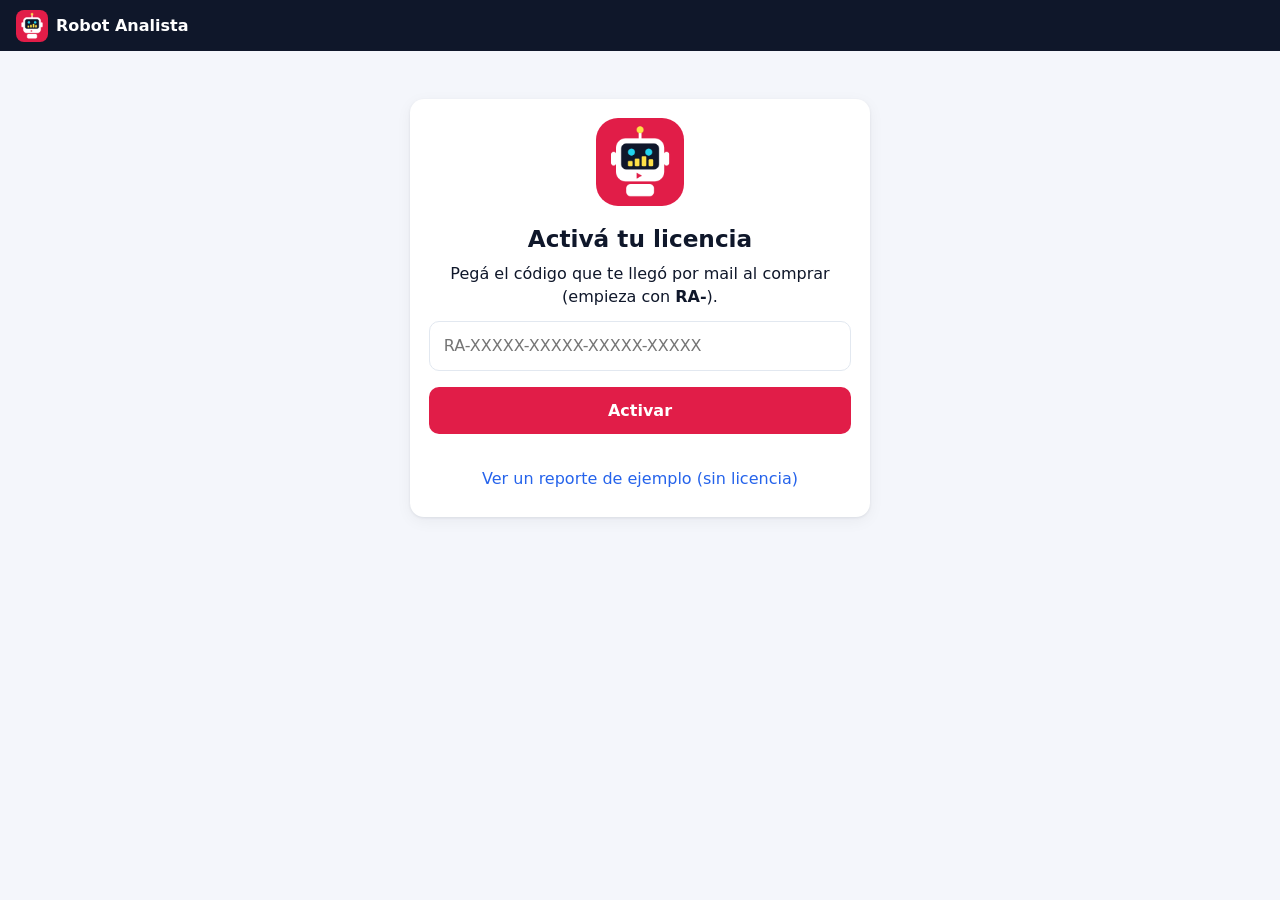
<file: index.html>
<!doctype html>
<html lang="es">
<head>
  <meta charset="utf-8">
  <meta name="viewport" content="width=device-width, initial-scale=1, viewport-fit=cover">
  <title>Robot Analista · Analizador de canales de YouTube</title>
  <meta name="description" content="Descubrí qué títulos, formatos y horarios le funcionan a un canal de YouTube. Usa la API oficial de YouTube con tu propia clave.">
  <meta name="theme-color" content="#0f172a">
  <link rel="manifest" href="manifest.json">
  <link rel="icon" type="image/png" sizes="32x32" href="icons/favicon-32.png">
  <link rel="apple-touch-icon" href="icons/apple-touch-icon.png">
  <meta name="apple-mobile-web-app-capable" content="yes">
  <meta name="mobile-web-app-capable" content="yes">
  <meta name="apple-mobile-web-app-title" content="Robot Analista">
  <link rel="stylesheet" href="css/app.css">
</head>
<body>
  <header class="barra no-print">
    <div class="marca"><img src="icons/icon-192.png" alt="" width="32" height="32"><span>Robot Analista</span></div>
    <nav>
      <button class="nav-btn" data-ir="inicio" hidden>Analizar</button>
      <button class="nav-btn" data-ir="ajustes" hidden>Ajustes</button>
      <button id="btn-instalar" class="nav-btn destacado" hidden>Instalar</button>
    </nav>
  </header>

  <main id="app">
    <!-- 1) Licencia -->
    <section id="pantalla-licencia" class="pantalla" hidden>
      <div class="tarjeta centro">
        <img src="icons/icon-512.png" alt="" class="logo-grande">
        <h1>Activá tu licencia</h1>
        <p>Pegá el código que te llegó por mail al comprar (empieza con <b>RA-</b>).</p>
        <form id="form-licencia" autocomplete="off">
          <input id="in-licencia" class="campo mono" placeholder="RA-XXXXX-XXXXX-XXXXX-XXXXX" maxlength="40" spellcheck="false" autocapitalize="characters" required>
          <button class="btn primario ancho" type="submit">Activar</button>
          <p id="msg-licencia" class="msg" role="alert"></p>
        </form>
        <button id="btn-demo" class="btn link">Ver un reporte de ejemplo (sin licencia)</button>
      </div>
    </section>

    <!-- 2) Clave de API -->
    <section id="pantalla-clave" class="pantalla" hidden>
      <div class="tarjeta">
        <h1>Conectá la API de YouTube</h1>
        <p>Robot Analista usa la <b>API oficial de YouTube</b> con <b>tu propia clave gratuita</b>. Se guarda solo en este dispositivo y no se envía a ningún otro servidor.</p>
        <form id="form-clave" autocomplete="off">
          <label for="in-clave">Tu clave de API</label>
          <input id="in-clave" class="campo mono" placeholder="AIza…" spellcheck="false" required>
          <button class="btn primario ancho" type="submit">Guardar y probar</button>
          <p id="msg-clave" class="msg" role="alert"></p>
        </form>
        <details class="guia" open>
          <summary>¿Cómo consigo la clave gratis? (5 minutos)</summary>
          <ol>
            <li>Entrá a <a href="https://console.cloud.google.com/" target="_blank" rel="noopener">console.cloud.google.com</a> con tu cuenta de Google. Es gratis y para esto <b>no pide tarjeta</b>.</li>
            <li>Arriba a la izquierda tocá el selector de proyecto → <b>Proyecto nuevo</b> → nombre: <i>Robot Analista</i> → <b>Crear</b>. Asegurate de que quede seleccionado.</li>
            <li>Menú ☰ → <b>APIs y servicios</b> → <b>Biblioteca</b>. Buscá <b>YouTube Data API v3</b> y tocá <b>Habilitar</b>.</li>
            <li>Menú ☰ → <b>APIs y servicios</b> → <b>Credenciales</b> → <b>+ Crear credenciales</b> → <b>Clave de API</b>. Copiá la clave (empieza con <span class="mono">AIza</span>).</li>
            <li><b>Recomendado:</b> en la clave tocá <b>Editar</b> → <i>Restricciones de API</i> → <b>Restringir clave</b> → marcá solo <b>YouTube Data API v3</b> → <b>Guardar</b>.</li>
            <li>Pegala arriba y tocá <b>Guardar y probar</b>.</li>
          </ol>
          <p class="nota">Cuota gratis: 10.000 unidades por día. Cada canal analizado usa unas 3 unidades, así que alcanza para cientos de análisis diarios.</p>
        </details>
      </div>
    </section>

    <!-- 3) Inicio / análisis -->
    <section id="pantalla-inicio" class="pantalla" hidden>
      <div class="tarjeta">
        <h1>Analizar canales</h1>
        <p class="sub">Escribí el <b>@usuario</b> o el link del canal. Podés comparar hasta 3.</p>
        <form id="form-canales" autocomplete="off">
          <div id="lista-canales">
            <input class="campo in-canal" placeholder="@canal o https://youtube.com/@canal" spellcheck="false" autocapitalize="off" required>
          </div>
          <button id="btn-agregar" type="button" class="btn secundario">+ Agregar canal para comparar</button>
          <details class="opciones">
            <summary>Opciones</summary>
            <label for="in-tema">Tema para las ideas de títulos (opcional)</label>
            <input id="in-tema" class="campo" placeholder="Ej.: autos clásicos, recetas fáciles (separá con comas)">
            <label class="check"><input type="checkbox" id="in-refrescar"> Ignorar datos guardados y volver a consultar YouTube</label>
          </details>
          <button class="btn primario ancho" type="submit" id="btn-analizar">Analizar</button>
        </form>
        <div id="progreso" class="progreso" hidden><div class="spinner"></div><span id="progreso-txt">Consultando YouTube…</span></div>
        <p id="msg-inicio" class="msg" role="alert"></p>
        <div id="historial" class="historial"></div>
      </div>
      <p class="pie">Solo lee datos públicos (títulos, vistas, likes, comentarios, duración, fecha, etiquetas y largo de la descripción) de los últimos 50 videos. No descarga videos ni cambia nada en YouTube. <a href="privacidad.html">Privacidad</a></p>
    </section>

    <!-- 4) Reporte -->
    <section id="pantalla-reporte" class="pantalla" hidden>
      <div class="acciones no-print">
        <button class="btn secundario" data-ir="inicio">← Nuevo análisis</button>
        <div class="derecha">
          <button id="btn-pdf" class="btn secundario">PDF</button>
          <button id="btn-csv" class="btn secundario">CSV</button>
        </div>
      </div>
      <div id="tabs" class="tabs no-print"></div>
      <div id="reporte"></div>
    </section>

    <!-- 5) Ajustes -->
    <section id="pantalla-ajustes" class="pantalla" hidden>
      <div class="tarjeta">
        <h1>Ajustes</h1>
        <h3>Clave de API de YouTube</h3>
        <p id="aj-clave" class="mono"></p>
        <button class="btn secundario" id="btn-cambiar-clave">Cambiar clave</button>
        <h3>Licencia</h3>
        <p id="aj-licencia" class="mono"></p>
        <h3>Datos guardados</h3>
        <p>Los análisis se guardan 6 horas en este dispositivo para no gastar cuota.</p>
        <button class="btn secundario" id="btn-borrar-cache">Borrar análisis guardados</button>
        <button class="btn peligro" id="btn-borrar-todo">Borrar todo (clave, licencia y datos)</button>
        <h3>Acerca de</h3>
        <p class="nota">Robot Analista v<span id="version"></span>. Usa la YouTube Data API v3 oficial. No está afiliado ni respaldado por YouTube ni Google. Los resultados son estadísticas sobre datos públicos, no garantías de vistas. <a href="privacidad.html">Privacidad</a>.</p>
      </div>
    </section>
  </main>

  <div id="toast" class="toast" hidden></div>

  <script src="js/licencia.js"></script>
  <script src="js/analisis.js"></script>
  <script src="js/youtube.js"></script>
  <script src="js/demo.js"></script>
  <script src="js/app.js"></script>
</body>
</html>
</file>
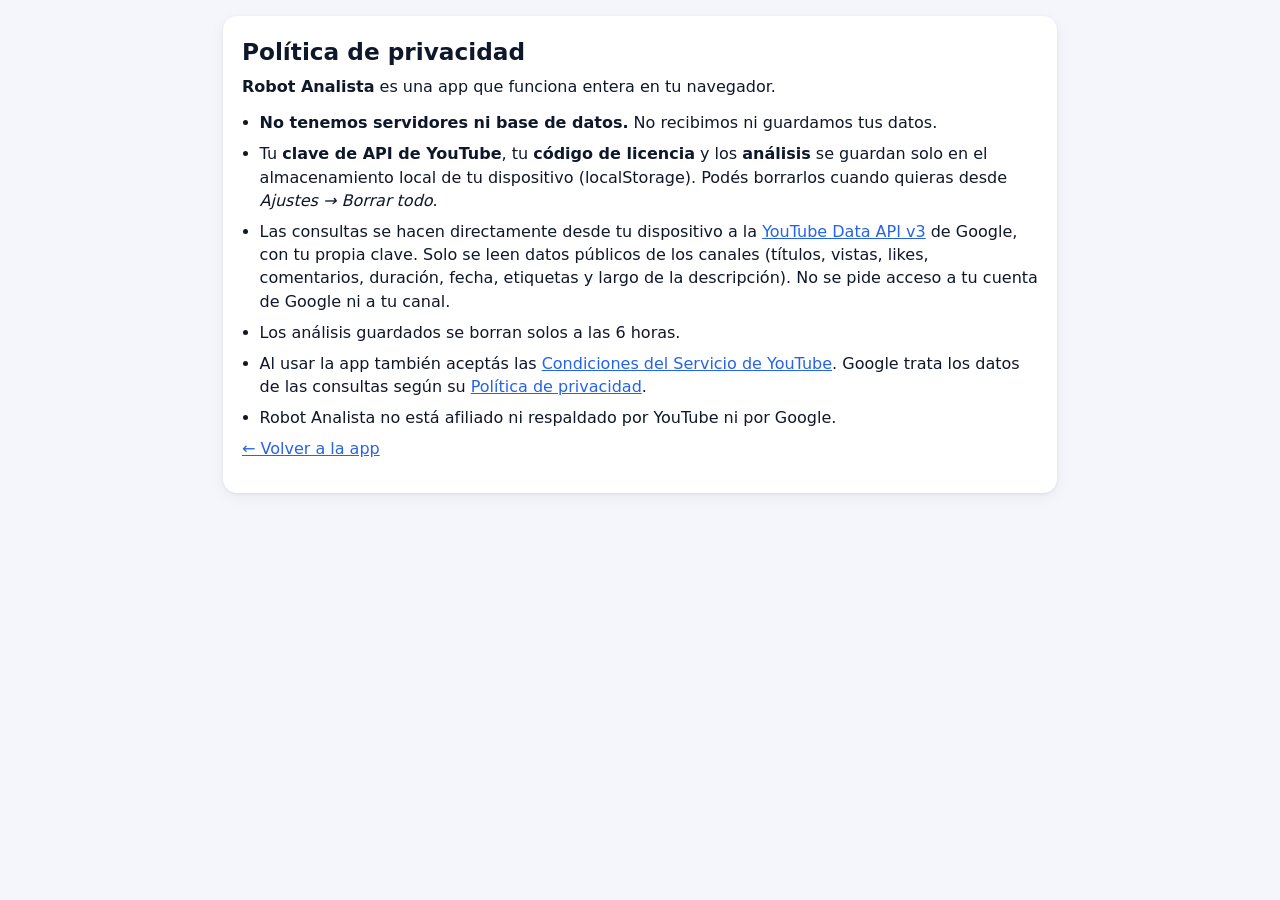
<file: privacidad.html>
<!doctype html>
<html lang="es"><head><meta charset="utf-8"><meta name="viewport" content="width=device-width, initial-scale=1">
<title>Privacidad · Robot Analista</title><link rel="stylesheet" href="css/app.css"></head>
<body><main><div class="tarjeta">
<h1>Política de privacidad</h1>
<p><b>Robot Analista</b> es una app que funciona entera en tu navegador.</p>
<ul class="consejos">
<li><b>No tenemos servidores ni base de datos.</b> No recibimos ni guardamos tus datos.</li>
<li>Tu <b>clave de API de YouTube</b>, tu <b>código de licencia</b> y los <b>análisis</b> se guardan solo en el almacenamiento local de tu dispositivo (localStorage). Podés borrarlos cuando quieras desde <i>Ajustes → Borrar todo</i>.</li>
<li>Las consultas se hacen directamente desde tu dispositivo a la <a href="https://developers.google.com/youtube/v3" target="_blank" rel="noopener">YouTube Data API v3</a> de Google, con tu propia clave. Solo se leen datos públicos de los canales (títulos, vistas, likes, comentarios, duración, fecha, etiquetas y largo de la descripción). No se pide acceso a tu cuenta de Google ni a tu canal.</li>
<li>Los análisis guardados se borran solos a las 6 horas.</li>
<li>Al usar la app también aceptás las <a href="https://www.youtube.com/t/terms" target="_blank" rel="noopener">Condiciones del Servicio de YouTube</a>. Google trata los datos de las consultas según su <a href="https://policies.google.com/privacy" target="_blank" rel="noopener">Política de privacidad</a>.</li>
<li>Robot Analista no está afiliado ni respaldado por YouTube ni por Google.</li>
</ul>
<p><a href="index.html">← Volver a la app</a></p>
</div></main></body></html>
</file>
<file: css/app.css>
:root {
  --fondo: #f4f6fb; --tarjeta: #fff; --texto: #0f172a; --suave: #64748b; --borde: #e2e8f0;
  --primario: #e11d48; --primario-osc: #be123c; --azul: #2563eb; --verde: #059669; --rojo: #dc2626; --amarillo: #d97706;
  --radio: 14px; --sombra: 0 1px 3px rgba(15, 23, 42, .08), 0 4px 16px rgba(15, 23, 42, .05);
}
* { box-sizing: border-box; }
html, body { margin: 0; padding: 0; }
body {
  font-family: system-ui, -apple-system, "Segoe UI", Roboto, "Helvetica Neue", Arial, sans-serif;
  background: var(--fondo); color: var(--texto); font-size: 16px; line-height: 1.45;
  -webkit-text-size-adjust: 100%; padding-bottom: env(safe-area-inset-bottom);
}
a { color: var(--azul); }
h1 { font-size: 1.45rem; margin: 0 0 .4rem; }
h2 { font-size: 1.15rem; margin: 0 0 .6rem; }
h3 { font-size: 1rem; margin: 1.2rem 0 .4rem; }
p { margin: .4rem 0 .8rem; }
.mono { font-family: ui-monospace, SFMono-Regular, Menlo, Consolas, monospace; word-break: break-all; }
.sub, .nota, .pie { color: var(--suave); font-size: .9rem; }
.pie { text-align: center; padding: 0 1rem 2rem; max-width: 640px; margin: 0 auto; }

/* Barra */
.barra {
  position: sticky; top: 0; z-index: 10; display: flex; align-items: center; justify-content: space-between;
  padding: .6rem 1rem; padding-top: calc(.6rem + env(safe-area-inset-top)); background: #0f172a; color: #fff;
}
.marca { display: flex; align-items: center; gap: .5rem; font-weight: 700; }
.marca img { border-radius: 8px; }
.barra nav { display: flex; gap: .3rem; }
.nav-btn { background: transparent; border: 0; color: #cbd5e1; font: inherit; font-size: .9rem; padding: .4rem .6rem; border-radius: 8px; cursor: pointer; }
.nav-btn:hover, .nav-btn.activo { color: #fff; background: rgba(255,255,255,.1); }
.nav-btn.destacado { background: var(--primario); color: #fff; }

main { max-width: 860px; margin: 0 auto; padding: 1rem .8rem; }
.pantalla[hidden] { display: none !important; }
.tarjeta { background: var(--tarjeta); border-radius: var(--radio); box-shadow: var(--sombra); padding: 1.2rem; margin-bottom: 1rem; }
.tarjeta.centro { text-align: center; max-width: 460px; margin: 2rem auto; }
.logo-grande { width: 88px; height: 88px; border-radius: 22px; margin-bottom: .6rem; }

/* Formularios */
label { display: block; font-size: .9rem; font-weight: 600; margin: .6rem 0 .3rem; }
label.check { font-weight: 400; display: flex; gap: .5rem; align-items: center; }
.campo {
  width: 100%; font: inherit; padding: .75rem .85rem; border: 1.5px solid var(--borde); border-radius: 10px;
  background: #fff; margin-bottom: .6rem; outline: none;
}
.campo:focus { border-color: var(--azul); box-shadow: 0 0 0 3px rgba(37, 99, 235, .15); }
.fila-canal { display: flex; gap: .4rem; }
.fila-canal .campo { flex: 1; }
.btn {
  font: inherit; font-weight: 600; border-radius: 10px; padding: .7rem 1rem; border: 1.5px solid transparent; cursor: pointer;
  display: inline-flex; align-items: center; justify-content: center; gap: .3rem; min-height: 44px;
}
.btn.primario { background: var(--primario); color: #fff; }
.btn.primario:hover { background: var(--primario-osc); }
.btn.primario:disabled { opacity: .6; cursor: wait; }
.btn.secundario { background: #fff; color: var(--texto); border-color: var(--borde); }
.btn.secundario:hover { border-color: var(--suave); }
.btn.peligro { background: #fff; color: var(--rojo); border-color: #fecaca; margin-top: .5rem; }
.btn.link { background: none; color: var(--azul); padding: .4rem; min-height: 0; font-weight: 500; }
.btn.ancho { width: 100%; margin-top: .4rem; }
.btn.chico { padding: .3rem .6rem; min-height: 32px; font-size: .85rem; }
.btn-quitar { min-width: 44px; }
.msg { min-height: 1.2em; font-size: .92rem; margin: .5rem 0 0; }
.msg.error { color: var(--rojo); }
.msg.ok { color: var(--verde); }
details.guia, details.opciones { margin-top: 1rem; border: 1px solid var(--borde); border-radius: 10px; padding: .6rem .9rem; }
details summary { cursor: pointer; font-weight: 600; }
details.guia ol { padding-left: 1.2rem; }
details.guia li { margin-bottom: .45rem; }

.progreso { display: flex; align-items: center; gap: .6rem; margin-top: 1rem; color: var(--suave); }
.spinner { width: 20px; height: 20px; border: 3px solid var(--borde); border-top-color: var(--primario); border-radius: 50%; animation: gira .8s linear infinite; }
@keyframes gira { to { transform: rotate(360deg); } }
.historial { display: flex; flex-wrap: wrap; gap: .4rem; margin-top: .6rem; }
.chip { background: #f1f5f9; border: 1px solid var(--borde); border-radius: 999px; padding: .3rem .7rem; font-size: .85rem; cursor: pointer; }
.chip.verde { background: #ecfdf5; border-color: #a7f3d0; color: #065f46; cursor: default; }
.chip.rojo { background: #fef2f2; border-color: #fecaca; color: #991b1b; cursor: default; }

/* Reporte */
.acciones { display: flex; justify-content: space-between; gap: .5rem; margin-bottom: .8rem; flex-wrap: wrap; }
.acciones .derecha { display: flex; gap: .4rem; }
.tabs { display: flex; gap: .3rem; overflow-x: auto; margin-bottom: .8rem; padding-bottom: .2rem; }
.tab { white-space: nowrap; background: #fff; border: 1.5px solid var(--borde); border-radius: 999px; padding: .45rem .9rem; font: inherit; font-size: .9rem; cursor: pointer; }
.tab.activo { background: var(--texto); color: #fff; border-color: var(--texto); }
.bloque-canal[hidden] { display: none; }
.cabecera-canal { display: flex; gap: .8rem; align-items: center; }
.cabecera-canal img { width: 56px; height: 56px; border-radius: 50%; }
.cabecera-canal h2 { margin: 0; }
.kpis { display: grid; grid-template-columns: repeat(2, 1fr); gap: .6rem; }
@media (min-width: 600px) { .kpis { grid-template-columns: repeat(4, 1fr); } }
.kpi { background: #f8fafc; border: 1px solid var(--borde); border-radius: 12px; padding: .7rem; }
.kpi .v { font-size: 1.3rem; font-weight: 800; }
.kpi .l { font-size: .78rem; color: var(--suave); }
.tabla-wrap { overflow-x: auto; }
table { width: 100%; border-collapse: collapse; font-size: .9rem; }
th, td { text-align: left; padding: .45rem .4rem; border-bottom: 1px solid var(--borde); vertical-align: top; }
th { font-size: .78rem; color: var(--suave); text-transform: uppercase; letter-spacing: .02em; }
td.num, th.num { text-align: right; white-space: nowrap; }
.video { display: flex; gap: .6rem; padding: .55rem 0; border-bottom: 1px solid var(--borde); align-items: flex-start; }
.video:last-child { border-bottom: 0; }
.video img { width: 96px; height: 54px; object-fit: cover; border-radius: 6px; flex-shrink: 0; background: #e2e8f0; }
.video .t { font-weight: 600; font-size: .93rem; }
.video .m { font-size: .8rem; color: var(--suave); }
.badge { display: inline-block; font-size: .72rem; font-weight: 700; border-radius: 6px; padding: .05rem .4rem; margin-right: .25rem; }
.badge.short { background: #fee2e2; color: #9f1239; }
.badge.largo { background: #dbeafe; color: #1e40af; }
.badge.x { background: #0f172a; color: #fff; }
.badge.xmal { background: #fecaca; color: #7f1d1d; }
.dos-col { display: grid; grid-template-columns: 1fr; gap: 1rem; }
@media (min-width: 720px) { .dos-col { grid-template-columns: 1fr 1fr; } }

/* Barras de multiplicador */
.barra-pat { margin: .55rem 0; }
.barra-pat .nom { font-size: .88rem; display: flex; justify-content: space-between; gap: .5rem; }
.barra-pat .nom b { white-space: nowrap; }
.pista { position: relative; height: 10px; background: #f1f5f9; border-radius: 6px; margin-top: .25rem; }
.pista .centro { position: absolute; left: 50%; top: -3px; bottom: -3px; width: 2px; background: #94a3b8; }
.pista .rel { position: absolute; top: 0; bottom: 0; border-radius: 6px; }
.pista .rel.pos { background: var(--verde); left: 50%; }
.pista .rel.neg { background: var(--rojo); right: 50%; }
.barra-pat .ej { font-size: .78rem; color: var(--suave); margin-top: .2rem; }

/* Días y horas */
.dias { display: grid; grid-template-columns: repeat(7, 1fr); gap: .3rem; align-items: end; height: 140px; }
.dia { display: flex; flex-direction: column; align-items: center; justify-content: flex-end; height: 100%; font-size: .72rem; color: var(--suave); }
.dia .b { width: 100%; background: var(--azul); border-radius: 6px 6px 0 0; min-height: 2px; }
.dia.mejor .b { background: var(--primario); }
.dia .val { font-weight: 700; color: var(--texto); font-size: .72rem; }
.horas { display: grid; grid-template-columns: repeat(12, 1fr); gap: 3px; margin-top: .4rem; }
.hora { aspect-ratio: 1.2; border-radius: 4px; font-size: .62rem; display: flex; align-items: center; justify-content: center; background: #f1f5f9; color: var(--suave); }
.leyenda { font-size: .78rem; color: var(--suave); }

/* Ideas */
.idea { border: 1px solid var(--borde); border-radius: 12px; padding: .7rem .8rem; margin-bottom: .5rem; }
.idea .t { font-weight: 700; }
.idea .g { font-size: .88rem; margin-top: .2rem; }
.idea .b { font-size: .75rem; color: var(--suave); margin-top: .3rem; display: flex; justify-content: space-between; gap: .5rem; align-items: center; }
ul.consejos { padding-left: 1.1rem; margin: 0; }
ul.consejos li { margin-bottom: .5rem; }
.aviso { background: #fffbeb; border: 1px solid #fde68a; color: #92400e; border-radius: 10px; padding: .6rem .8rem; font-size: .88rem; margin-bottom: 1rem; }
.demo-banner { background: #eff6ff; border: 1px solid #bfdbfe; color: #1e3a8a; border-radius: 10px; padding: .6rem .8rem; font-size: .9rem; margin-bottom: 1rem; }

.toast { position: fixed; left: 50%; bottom: calc(1.2rem + env(safe-area-inset-bottom)); transform: translateX(-50%); background: #0f172a; color: #fff; padding: .6rem 1rem; border-radius: 10px; font-size: .9rem; z-index: 50; max-width: 90vw; }

/* Impresión / PDF */
@media print {
  @page { margin: 12mm; }
  body { background: #fff; font-size: 11pt; }
  .no-print, .barra, .tabs, .acciones, .pie, .toast, .btn { display: none !important; }
  main { max-width: none; padding: 0; }
  .tarjeta { box-shadow: none; border: 1px solid #ddd; break-inside: avoid; page-break-inside: avoid; }
  .bloque-canal[hidden] { display: block !important; }
  .bloque-canal + .bloque-canal { page-break-before: always; }
  .pantalla:not(#pantalla-reporte) { display: none !important; }
  a { color: inherit; text-decoration: none; }
  .pista .rel, .dia .b, .hora, .badge { -webkit-print-color-adjust: exact; print-color-adjust: exact; }
  details > *:not(summary) { display: block !important; }
}
</file>
